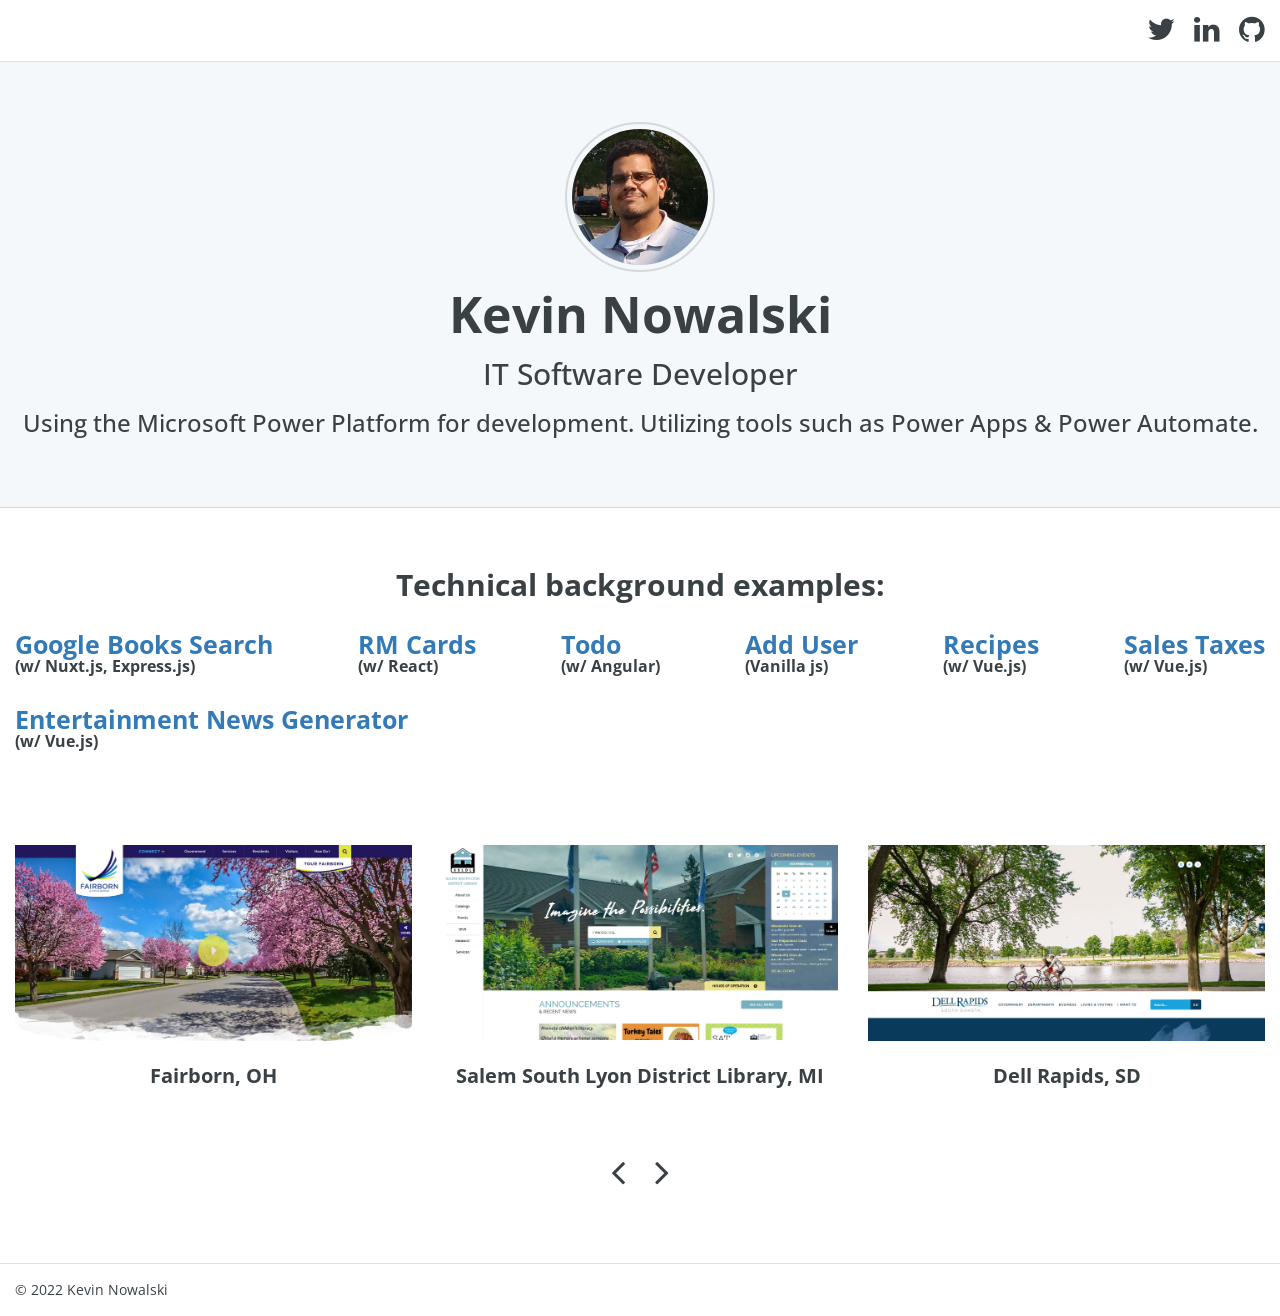
<file: index.html>
<!DOCTYPE html>
<html lang="en">
<head>

	<meta charset="utf-8">
	<meta http-equiv="X-UA-Compatible" content="IE=edge">
	<meta name="viewport" content="width=device-width, initial-scale=1">

	<title>Kevin Nowalski</title>
	<meta name="description" content="">
	<meta name="robots" content="index, follow">

	<link rel="stylesheet" href="assets/plugins/bootstrap/css/bootstrap.min.css">
    <link rel="stylesheet" href="assets/plugins/owl.carousel/owl-carousel/owl.carousel.css">
    <link rel="stylesheet" href="assets/font-awesome/css/font-awesome.min.css">
	<link rel="stylesheet" href="assets/css/style.css">

	<link rel="shortcut icon" href="assets/images/favicon.ico">

</head>
<body>

<header>
    <div id="top-bar">
        <div class="container">
            <div id="social-links" class="pull-right">
                <a href="https://twitter.com/kevinnowalski" class="fa fa-twitter" target="_blank"></a>
                <a href="https://www.linkedin.com/in/kevinnowalski" class="fa fa-linkedin" target="_blank"></a>
                <a href="https://github.com/KevinNowalski" class="fa fa-github" target="_blank"></a>
            </div><!-- /#social-links.pull-right -->
        </div><!-- /.clearfix -->
    </div><!-- /#top-bar-->
    <div class="text-center">
        <a href="http://kevinnowalski.com" id="profile-img">
            <img src="assets/images/Kevin_Nowalski_profile_latest_use.jpg" alt="" role="img">
        </a><!-- /#profile-img -->
        <h1>Kevin Nowalski</h1>
        <h2>IT Software Developer</h2>
        <h3>Using the Microsoft Power Platform for development. Utilizing tools such as Power Apps & Power Automate.</h3>
    </div><!-- /.text-center -->
</header>

<main>
    <section id="portfolio">
        <div class="container">
            <div id="projects">
                <h2 class="text-center">Technical background examples:</h2><!-- /.text-center -->
                <div id="projects-links">
                    <h3><a href="https://tranquil-ridge-89003.herokuapp.com/" target="_blank">Google Books Search</a><span>(w/ Nuxt.js, Express.js)</span></h3>
                    <h3><a href="https://github.com/KevinNowalski/rm-cards" target="_blank">RM Cards</a><span>(w/ React)</span></h3>
                    <h3><a href="https://github.com/KevinNowalski/todo" target="_blank">Todo</a><span>(w/ Angular)</span></h3>
                    <h3><a href="https://github.com/KevinNowalski/add-user" target="_blank">Add User</a><span>(Vanilla js)</span></h3>
                    <h3><a href="https://github.com/KevinNowalski/recipes" target="_blank">Recipes</a><span>(w/ Vue.js)</span></h3>
                    <h3><a href="https://github.com/KevinNowalski/sales-taxes" target="_blank">Sales Taxes</a><span>(w/ Vue.js)</span></h3>
                    <h3><a href="https://kevinnowalski.github.io/e-news-generator/" target="_blank">Entertainment News Generator</a><span>(w/ Vue.js)</span></h3>
                </div><!-- /#projects-links -->
            </div><!-- /#projects -->
            <div id="revize-projects">
                <!-- <h2 class="text-center">Websites I Worked On:</h2> -->
                <!-- /.text-center -->
                <!-- <h4>To view who is credited on the front-end, visit a site and right click and view page resource. Find and click on &ltlink rel="stylesheet" href="_assets_/css/layout.css"&gt <br> <div class="text-center">or</div> Go to the bottom and click on &ltscript src="_assets_/js/scripts.js"&gt&lt/script&gt.  Front-end Developer name is listed at the top.</h4> -->
                <div id="portfolio-links">
                    <a href="https://www.fairbornoh.gov/" class="portfolio-link" target="_blank">
                        <div class="portfolio-banner" style="background:url('assets/images/site-1.jpg') center no-repeat;background-size:contain"></div><!-- /.portfolio-banner -->
                        <div class="text-center">
                            <span class="portfolio-title">Fairborn, OH</span><!-- /.portfolio-title -->
                        </div><!-- /.text-center -->
                    </a><!-- /.portfolio-link -->
                    <a href="http://www.ssldl.info/" class="portfolio-link" target="_blank">
                        <div class="portfolio-banner" style="background:url('assets/images/site-2.jpg') center no-repeat;background-size:contain"></div><!-- /.portfolio-banner -->
                        <div class="text-center">
                            <span class="portfolio-title">Salem South Lyon District Library, MI</span><!-- /.portfolio-title -->
                        </div><!-- /.text-center -->
                    </a><!-- /.portfolio-link -->
                    <a href="https://www.cityofdellrapids.org/" class="portfolio-link" target="_blank">
                        <div class="portfolio-banner" style="background:url('assets/images/site-3.jpg') center no-repeat;background-size:contain"></div><!-- /.portfolio-banner -->
                        <div class="text-center">
                            <span class="portfolio-title">Dell Rapids, SD</span><!-- /.portfolio-title -->
                        </div><!-- /.text-center -->
                    </a><!-- /.portfolio-link -->
                    <a href="https://www.harrison-wi.org/" class="portfolio-link" target="_blank">
                        <div class="portfolio-banner" style="background:url('assets/images/site-4.jpg') center no-repeat;background-size:contain"></div><!-- /.portfolio-banner -->
                        <div class="text-center">
                            <span class="portfolio-title">Village Of Harrison, WI</span><!-- /.portfolio-title -->
                        </div><!-- /.text-center -->
                    </a><!-- /.portfolio-link -->
                    <a href="https://www.willamalane.org/" class="portfolio-link" target="_blank">
                        <div class="portfolio-banner" style="background:url('assets/images/site-5.jpg') center no-repeat;background-size:contain"></div><!-- /.portfolio-banner -->
                        <div class="text-center">
                            <span class="portfolio-title">Willamalane Park and Recreation District, OR</span><!-- /.portfolio-title -->
                        </div><!-- /.text-center -->
                    </a><!-- /.portfolio-link -->
                    <a href="https://www.oswegocounty.com/" class="portfolio-link" target="_blank">
                        <div class="portfolio-banner" style="background:url('assets/images/site-6.jpg') center no-repeat;background-size:contain"></div><!-- /.portfolio-banner -->
                        <div class="text-center">
                            <span class="portfolio-title">Oswego County, NY</span><!-- /.portfolio-title -->
                        </div><!-- /.text-center -->
                    </a><!-- /.portfolio-link -->
                    <a href="https://www.co.wabasha.mn.us/" class="portfolio-link" target="_blank">
                        <div class="portfolio-banner" style="background:url('assets/images/site-7.jpg') center no-repeat;background-size:contain"></div><!-- /.portfolio-banner -->
                        <div class="text-center">
                            <span class="portfolio-title">Wabasha, MN</span><!-- /.portfolio-title -->
                        </div><!-- /.text-center -->
                    </a><!-- /.portfolio-link -->
                </div><!-- /#portfolio-links -->
            </div><!-- /#revize-projects -->
        </div><!-- /.container -->
    </section><!-- /#porfolio -->
</main>

<footer>
    <div class="container">
        &copy; 2022 Kevin Nowalski
    </div><!-- /.container -->
</footer>

<script src="assets/js/jquery.min.js"></script>
<script src="assets/plugins/owl.carousel/owl-carousel/owl.carousel.min.js"></script>
<script src="assets/plugins/bootstrap/js/bootstrap.min.js"></script>
<script src="assets/js/scripts.js"></script>

</body>
</html>
</file>
<file: assets/css/style.css>
/*-----------------------------------------------------------------------------------

	Theme Name: Kevin Nowalski
	Front-end developer: Kevin Nowalski
	Date: 11/10/19

-----------------------------------------------------------------------------------*/
/* -----------------------------------------

#fonts

-----------------------------------------*/
@import url('https://fonts.googleapis.com/css?family=Open+Sans:400,700&display=swap');
/* -----------------------------------------

#basic styles

-----------------------------------------*/
body{background:#fff;font-size:14px;line-height:1.6;font-family:'Open Sans',sans-serif;color:#3a4145;-webkit-font-smoothing:antialiased;-moz-osx-font-smoothing:grayscale;-webkit-text-size-adjust:100%;overflow-x:hidden;top:0!important}

#top-bar{background:#fff;border-bottom:1px solid rgba(0,0,0,.125);padding:15px 0}
header{background:#f5f8fa;border-bottom:1px solid rgba(0,0,0,.125)}
header h1{font-weight:700;font-size:50px;margin:15px 0}
header h2{margin:0}
header .text-center{padding:60px 15px}
.container{width:1320px;max-width:100%}
#social-links a{display:inline-block;color:#3a4145;margin-left:15px;font-size:30px;text-decoration:none}
#social-links a:hover{opacity:.8}
#profile-img{display:inline-block;height:150px;width:150px}
#profile-img img{border-radius:50%;border:2px solid rgba(0,0,0,.125);padding:5px;object-fit:cover;height:100%;width:100%}
#profile-img:hover>img{border-color:gray;opacity:.8}
#projects-links{display:flex;flex-wrap:wrap;justify-content:space-between;margin:0 -15px}
#projects-links h3{padding:0 15px}
#revize-projects{margin-top:60px}
#portfolio{padding:60px 0}
#portfolio h2,#portfolio h3{margin:0 0 30px;font-weight:700;font-size:30px}
#portfolio h2 span{font-weight:400}
#portfolio h3{font-size:25px;position:relative}
#portfolio h3 span{display:block;font-size:16px}
#portfolio h4{margin:0 0 60px;line-height:25px;font-size:16px}
.portfolio-link{display:block;text-decoration:none!important}
.portfolio-banner{height:204px}
#portfolio-links .owl-controls{text-align:center}
#portfolio-links .owl-prev,#portfolio-links .owl-next{display:inline-block;font-size:40px;font-weight:700;color:#3a4145}
#portfolio-links .owl-next{margin-left:30px}
.portfolio-title{display:block;font-size:20px;color:#3a4145;font-weight:700;margin:15px 0}
footer{padding:15px 0;border-top:1px solid rgba(0,0,0,.125)}

@media only screen and (max-width:1199px) {
	#portfolio h3{font-size:20px}
}

@media only screen and (max-width:991px) {
	header h1{font-size:30px;margin:15px 0 5px}
	header h2{font-size:20px}
}

@media only screen and (max-width:479px) {
	#portfolio h3{font-size:17px}
	#projects-links{display:block}
}
</file>
